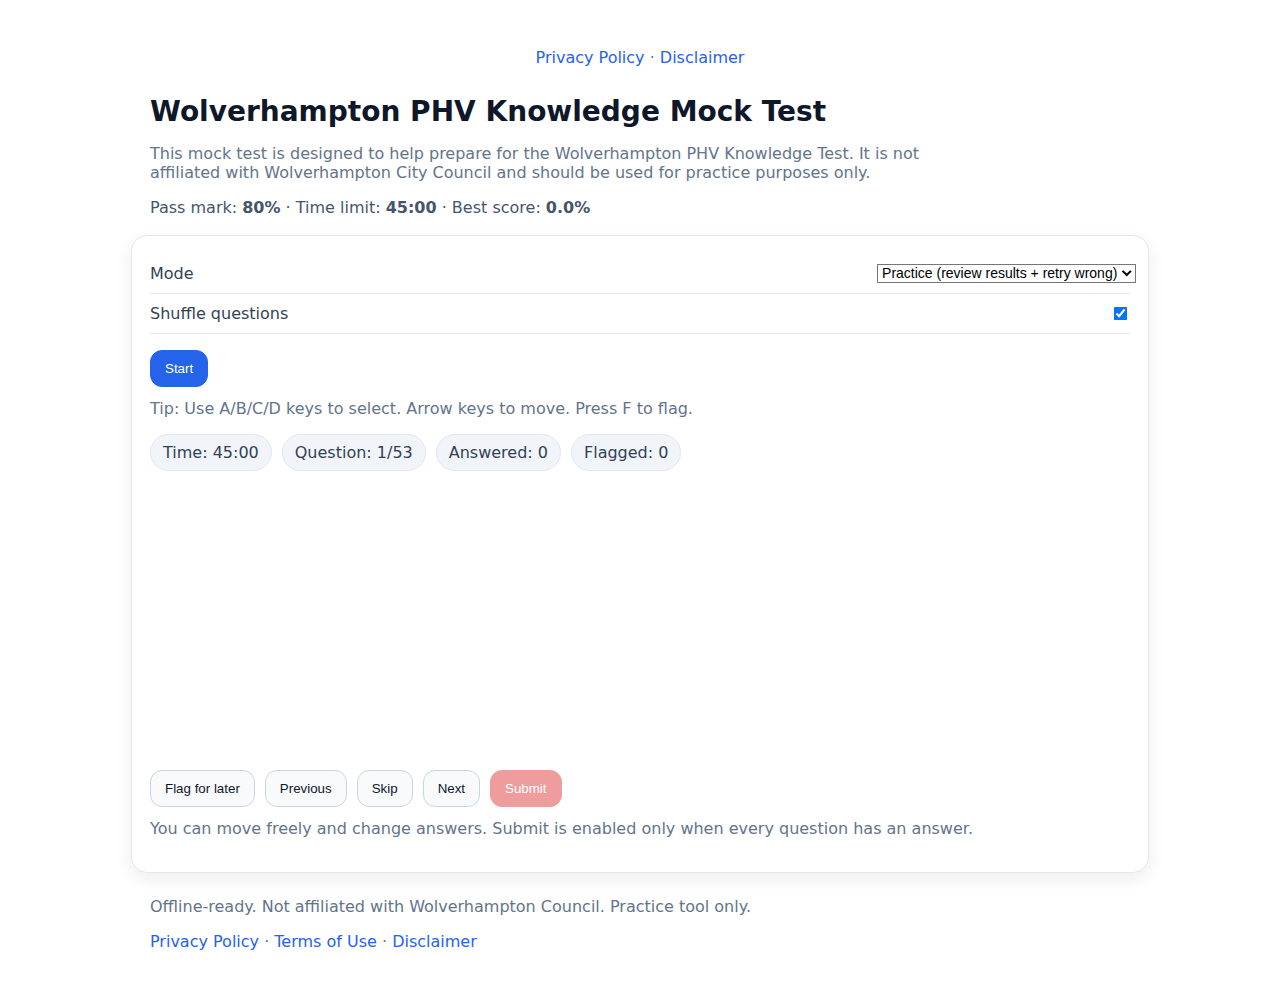
<file: index.html>
<!doctype html>
<html lang="en">
<script async src="https://pagead2.googlesyndication.com/pagead/js/adsbygoogle.js?client=ca-pub-5034027823424390"
     crossorigin="anonymous"></script>
<head>
  <meta charset="utf-8" />
  <meta name="viewport" content="width=device-width, initial-scale=1" />
  <title>Wolverhampton PHV Knowledge Mock Test</title>
  <link rel="stylesheet" href="styles.css" />
</head>
<div class="footer muted" style="text-align:center; margin-top:40px;">
  <a href="privacy.html">Privacy Policy</a> · 
  <a href="disclaimer.html">Disclaimer</a>
</div>
<body>
  <header class="container">
    <h1>Wolverhampton PHV Knowledge Mock Test</h1>
  
    <p class="muted" style="max-width: 820px;">
      This mock test is designed to help prepare for the Wolverhampton PHV Knowledge Test.
      It is not affiliated with Wolverhampton City Council and should be used for practice purposes only.
    </p>
  
    <p class="sub">
      Pass mark: <strong>80%</strong> · Time limit: <strong>45:00</strong>
      · Best score: <strong id="bestScore">0.0%</strong>
    </p>
  </header> 

  <main class="container card">
    <section id="setup">
      <div class="row">
        <label class="label" for="mode">Mode</label>
        <select id="mode">
          <option value="practice">Practice (review results + retry wrong)</option>
          <option value="exam">Exam (results at the end)</option>
        </select>
      </div>

      <div class="row">
        <label class="label" for="shuffle">Shuffle questions</label>
        <input id="shuffle" type="checkbox" checked />
      </div>

      <button id="startBtn" class="btn primary">Start</button>
      <p class="hint">Tip: Use A/B/C/D keys to select. Arrow keys to move. Press F to flag.</p>
    </section>

    <section id="quiz" class="hidden">
      <div class="topbar">
        <div class="pill">Time: <span id="timeLeft">45:00</span></div>
        <div class="pill">Question: <span id="qCount">1</span>/<span id="qTotal">0</span></div>
        <div class="pill">Answered: <span id="answeredCount">0</span></div>
        <div class="pill">Flagged: <span id="flagCount">0</span></div>
      </div>

      <div id="warning" class="warning hidden"></div>

      <h2 id="questionText" class="question"></h2>

      <div id="options" class="options"></div>

      <div class="actions">
        <button id="flagBtn" class="btn">Flag for later</button>
        <button id="prevBtn" class="btn">Previous</button>
        <button id="skipBtn" class="btn">Skip</button>
        <button id="nextBtn" class="btn">Next</button>
        <button id="finishBtn" class="btn danger" disabled>Submit</button>
      </div>

      <p class="hint muted">
        You can move freely and change answers. Submit is enabled only when every question has an answer.
      </p>
    </section>

    <section id="results" class="hidden">
      <h2>Results</h2>
      <p id="resultSummary" class="resultSummary"></p>
      <div id="resultActions" class="actions"></div>

      <details id="reviewBox" class="hidden">
        <summary>Review incorrect questions</summary>
        <div id="reviewList" class="review"></div>
      </details>
    </section>
  </main>

  <footer class="container footer">
    <p class="muted">
      Offline-ready. Not affiliated with Wolverhampton Council. Practice tool only.
    </p>
    <p class="muted">
      <a href="privacy.html">Privacy Policy</a> ·
      <a href="terms.html">Terms of Use</a> ·
      <a href="disclaimer.html">Disclaimer</a>
    </p>
  </footer>

  <script src="app.js"></script>
</body>
</html>
</file>
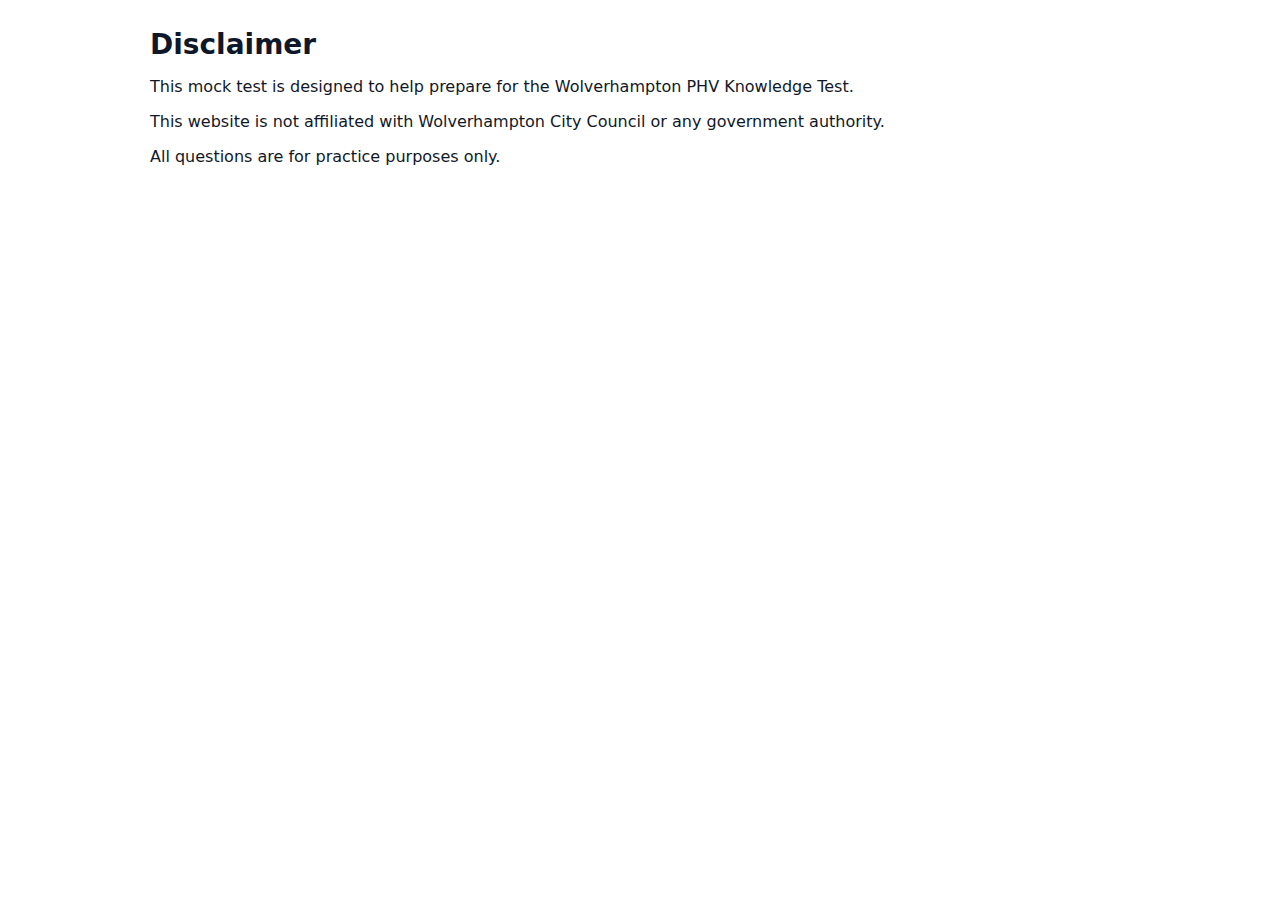
<file: disclaimer.html>
<!DOCTYPE html>
<html>
<head>
  <title>Disclaimer</title>
  <link rel="stylesheet" href="styles.css">
</head>
<body class="container">
  <h1>Disclaimer</h1>
  <p>This mock test is designed to help prepare for the Wolverhampton PHV Knowledge Test.</p>
  <p>This website is not affiliated with Wolverhampton City Council or any government authority.</p>
  <p>All questions are for practice purposes only.</p>
</body>
</html>
</file>
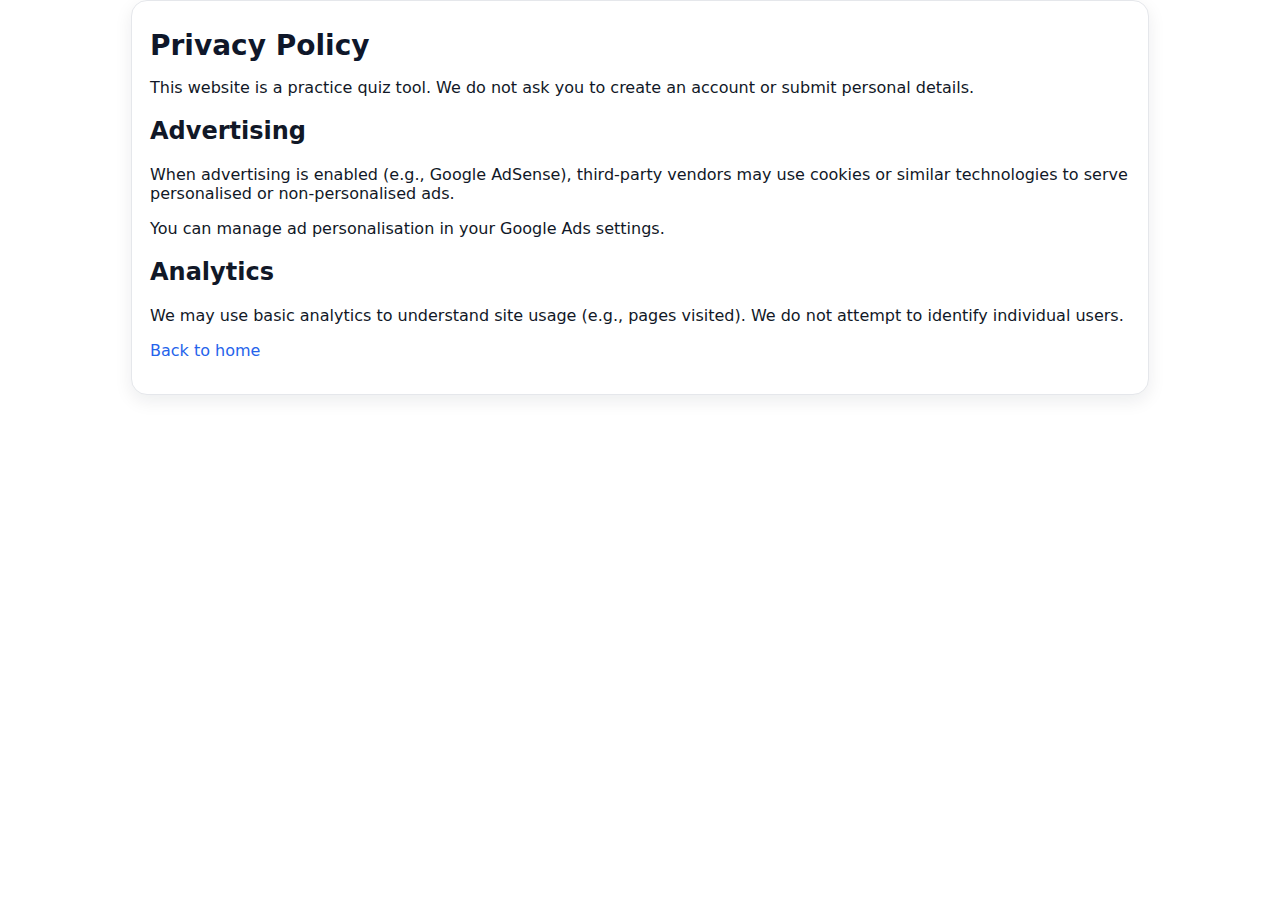
<file: privacy.html>
<!doctype html>
<html lang="en">
<head>
  <meta charset="utf-8" />
  <meta name="viewport" content="width=device-width, initial-scale=1" />
  <title>Privacy Policy</title>
  <link rel="stylesheet" href="styles.css" />
</head>
<body>
  <div class="container card">
    <h1>Privacy Policy</h1>
    <p>This website is a practice quiz tool. We do not ask you to create an account or submit personal details.</p>

    <h2>Advertising</h2>
    <p>When advertising is enabled (e.g., Google AdSense), third-party vendors may use cookies or similar technologies to serve personalised or non-personalised ads.</p>
    <p>You can manage ad personalisation in your Google Ads settings.</p>

    <h2>Analytics</h2>
    <p>We may use basic analytics to understand site usage (e.g., pages visited). We do not attempt to identify individual users.</p>

    <p><a href="index.html">Back to home</a></p>
  </div>
</body>
</html>
</file>
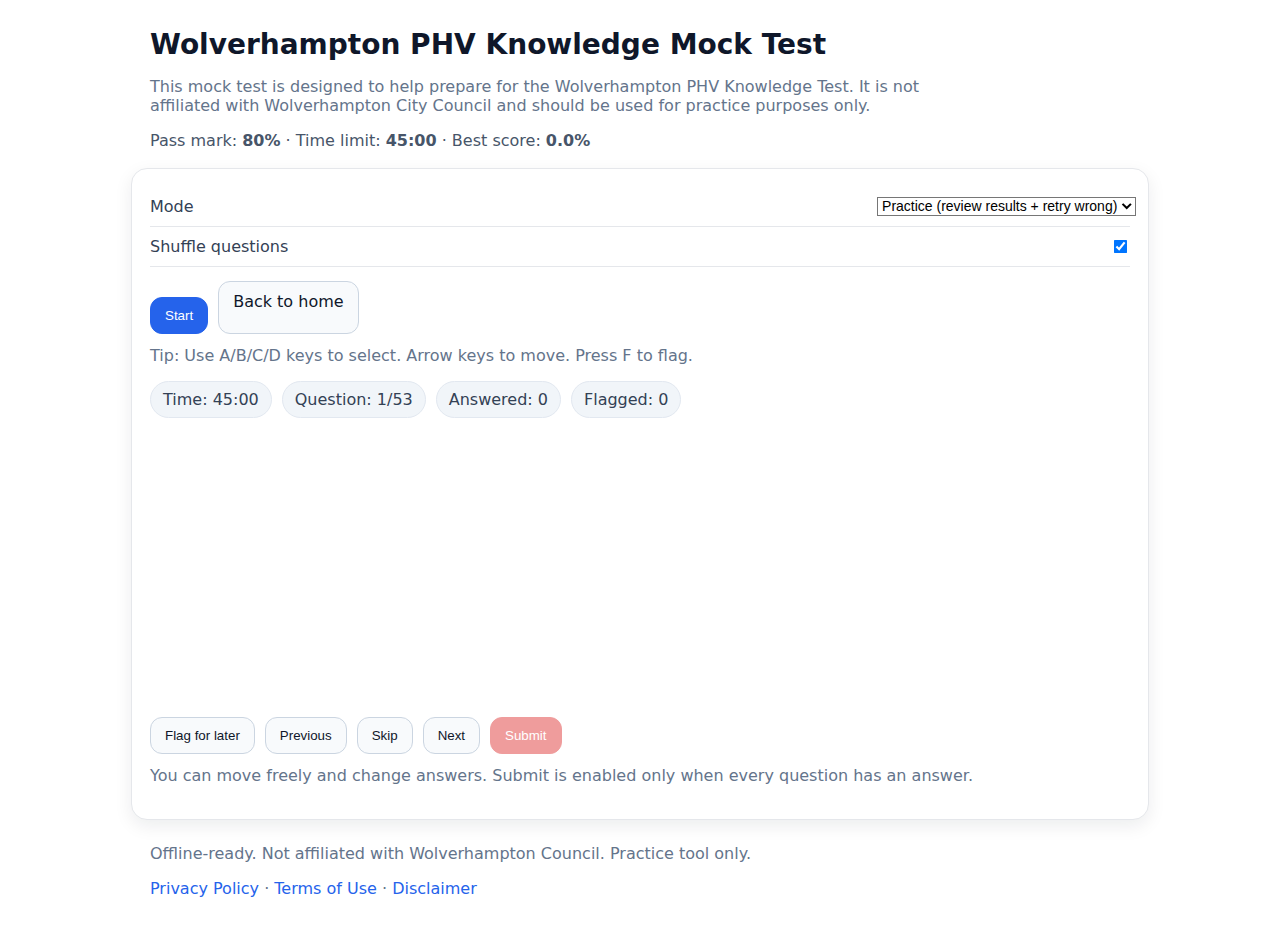
<file: quiz.html>
<!doctype html>
<html lang="en">
<head>
  <meta charset="utf-8" />
  <meta name="viewport" content="width=device-width, initial-scale=1" />
  <title>Wolverhampton PHV Knowledge Mock Test</title>
  <link rel="stylesheet" href="styles.css" />
</head>

<body>
  <header class="container">
    <h1>Wolverhampton PHV Knowledge Mock Test</h1>

    <p class="muted" style="max-width: 820px;">
      This mock test is designed to help prepare for the Wolverhampton PHV Knowledge Test.
      It is not affiliated with Wolverhampton City Council and should be used for practice purposes only.
    </p>

    <p class="sub">
      Pass mark: <strong>80%</strong> · Time limit: <strong>45:00</strong>
      · Best score: <strong id="bestScore">0.0%</strong>
    </p>
  </header>

  <main class="container card">
    <section id="setup">
      <div class="row">
        <label class="label" for="mode">Mode</label>
        <select id="mode">
          <option value="practice">Practice (review results + retry wrong)</option>
          <option value="exam">Exam (results at the end)</option>
        </select>
      </div>

      <div class="row">
        <label class="label" for="shuffle">Shuffle questions</label>
        <input id="shuffle" type="checkbox" checked />
      </div>

      <div class="actions">
        <button id="startBtn" class="btn primary">Start</button>
        <a id="homeBtn" class="btn" href="index.html">Back to home</a>
      </div>

      <p class="hint">Tip: Use A/B/C/D keys to select. Arrow keys to move. Press F to flag.</p>
    </section>

    <section id="quiz" class="hidden">
      <div class="topbar">
        <div class="pill">Time: <span id="timeLeft">45:00</span></div>
        <div class="pill">Question: <span id="qCount">1</span>/<span id="qTotal">0</span></div>
        <div class="pill">Answered: <span id="answeredCount">0</span></div>
        <div class="pill">Flagged: <span id="flagCount">0</span></div>
      </div>

      <div id="warning" class="warning hidden"></div>

      <h2 id="questionText" class="question"></h2>

      <div id="options" class="options"></div>

      <div class="actions">
        <button id="flagBtn" class="btn">Flag for later</button>
        <button id="prevBtn" class="btn">Previous</button>
        <button id="skipBtn" class="btn">Skip</button>
        <button id="nextBtn" class="btn">Next</button>
        <button id="finishBtn" class="btn danger" disabled>Submit</button>
      </div>

      <p class="hint muted">
        You can move freely and change answers. Submit is enabled only when every question has an answer.
      </p>
    </section>

    <section id="results" class="hidden">
      <h2>Results</h2>
      <p id="resultSummary" class="resultSummary"></p>
      <div id="resultActions" class="actions"></div>

      <details id="reviewBox" class="hidden">
        <summary>Review incorrect questions</summary>
        <div id="reviewList" class="review"></div>
      </details>

      <div class="actions">
        <a class="btn" href="index.html">Back to home</a>
      </div>
    </section>
  </main>

  <footer class="container footer">
    <p class="muted">
      Offline-ready. Not affiliated with Wolverhampton Council. Practice tool only.
    </p>
    <p class="muted">
      <a href="privacy.html">Privacy Policy</a> ·
      <a href="terms.html">Terms of Use</a> ·
      <a href="disclaimer.html">Disclaimer</a>
    </p>
  </footer>

  <script src="app.js"></script>
</body>
</html>
</file>
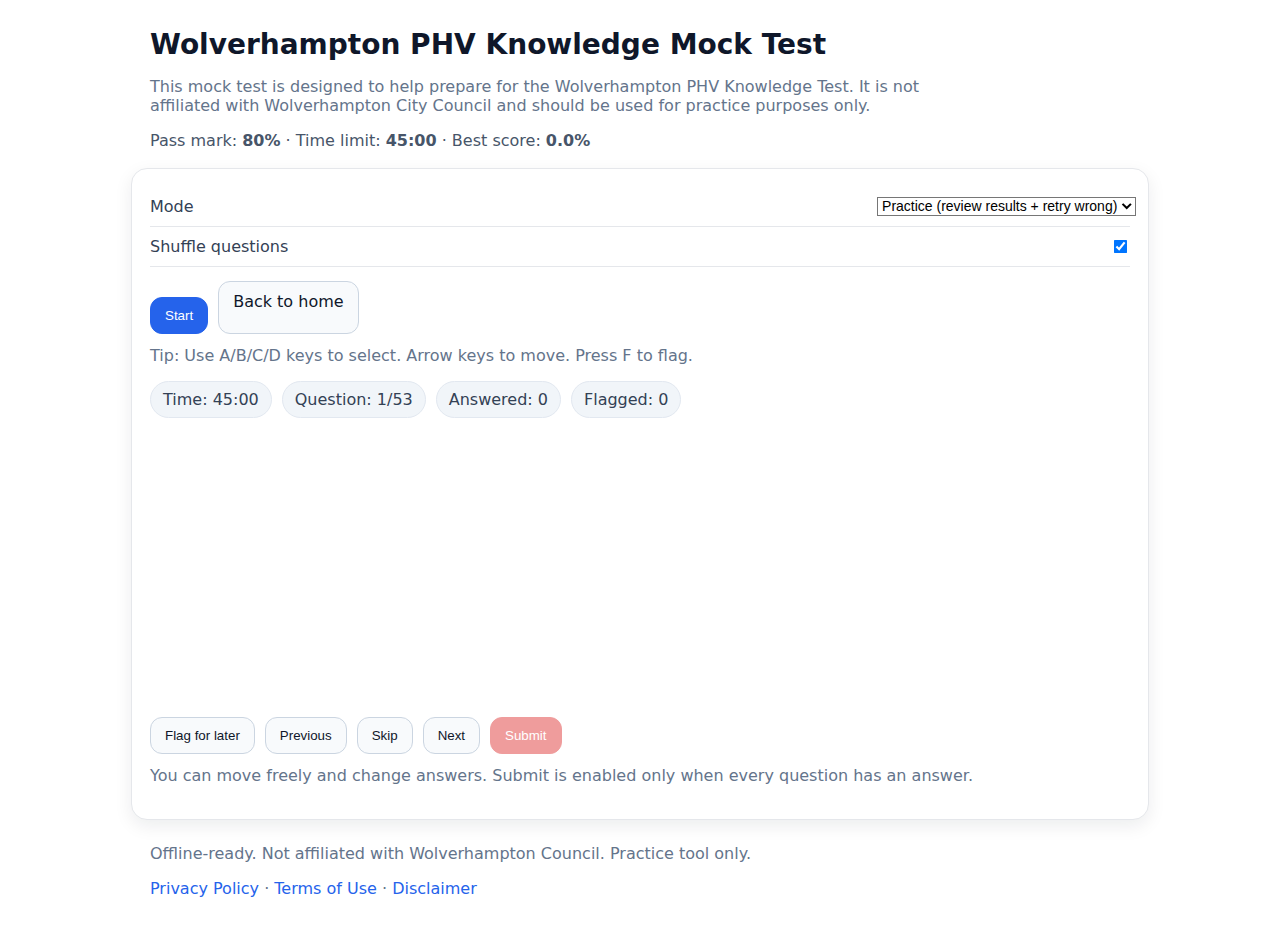
<file: quizz.html>
<!doctype html>
<html lang="en">
<head>
  <meta charset="utf-8" />
  <meta name="viewport" content="width=device-width, initial-scale=1" />
  <title>Wolverhampton PHV Knowledge Mock Test</title>
  <link rel="stylesheet" href="styles.css" />
</head>

<body>
  <header class="container">
    <h1>Wolverhampton PHV Knowledge Mock Test</h1>

    <p class="muted" style="max-width: 820px;">
      This mock test is designed to help prepare for the Wolverhampton PHV Knowledge Test.
      It is not affiliated with Wolverhampton City Council and should be used for practice purposes only.
    </p>

    <p class="sub">
      Pass mark: <strong>80%</strong> · Time limit: <strong>45:00</strong>
      · Best score: <strong id="bestScore">0.0%</strong>
    </p>
  </header>

  <main class="container card">
    <section id="setup">
      <div class="row">
        <label class="label" for="mode">Mode</label>
        <select id="mode">
          <option value="practice">Practice (review results + retry wrong)</option>
          <option value="exam">Exam (results at the end)</option>
        </select>
      </div>

      <div class="row">
        <label class="label" for="shuffle">Shuffle questions</label>
        <input id="shuffle" type="checkbox" checked />
      </div>

      <div class="actions">
        <button id="startBtn" class="btn primary">Start</button>
        <a class="btn" href="index.html">Back to home</a>
      </div>

      <p class="hint">Tip: Use A/B/C/D keys to select. Arrow keys to move. Press F to flag.</p>
    </section>

    <section id="quiz" class="hidden">
      <div class="topbar">
        <div class="pill">Time: <span id="timeLeft">45:00</span></div>
        <div class="pill">Question: <span id="qCount">1</span>/<span id="qTotal">0</span></div>
        <div class="pill">Answered: <span id="answeredCount">0</span></div>
        <div class="pill">Flagged: <span id="flagCount">0</span></div>
      </div>

      <div id="warning" class="warning hidden"></div>

      <h2 id="questionText" class="question"></h2>

      <div id="options" class="options"></div>

      <div class="actions">
        <button id="flagBtn" class="btn">Flag for later</button>
        <button id="prevBtn" class="btn">Previous</button>
        <button id="skipBtn" class="btn">Skip</button>
        <button id="nextBtn" class="btn">Next</button>
        <button id="finishBtn" class="btn danger" disabled>Submit</button>
      </div>

      <p class="hint muted">
        You can move freely and change answers. Submit is enabled only when every question has an answer.
      </p>
    </section>

    <section id="results" class="hidden">
      <h2>Results</h2>
      <p id="resultSummary" class="resultSummary"></p>
      <div id="resultActions" class="actions"></div>

      <details id="reviewBox" class="hidden">
        <summary>Review incorrect questions</summary>
        <div id="reviewList" class="review"></div>
      </details>

      <div class="actions">
        <a class="btn" href="index.html">Back to home</a>
      </div>
    </section>
  </main>

  <footer class="container footer">
    <p class="muted">
      Offline-ready. Not affiliated with Wolverhampton Council. Practice tool only.
    </p>
    <p class="muted">
      <a href="privacy.html">Privacy Policy</a> ·
      <a href="terms.html">Terms of Use</a> ·
      <a href="disclaimer.html">Disclaimer</a>
    </p>
  </footer>

  <script src="app.js"></script>
</body>
</html>
</file>
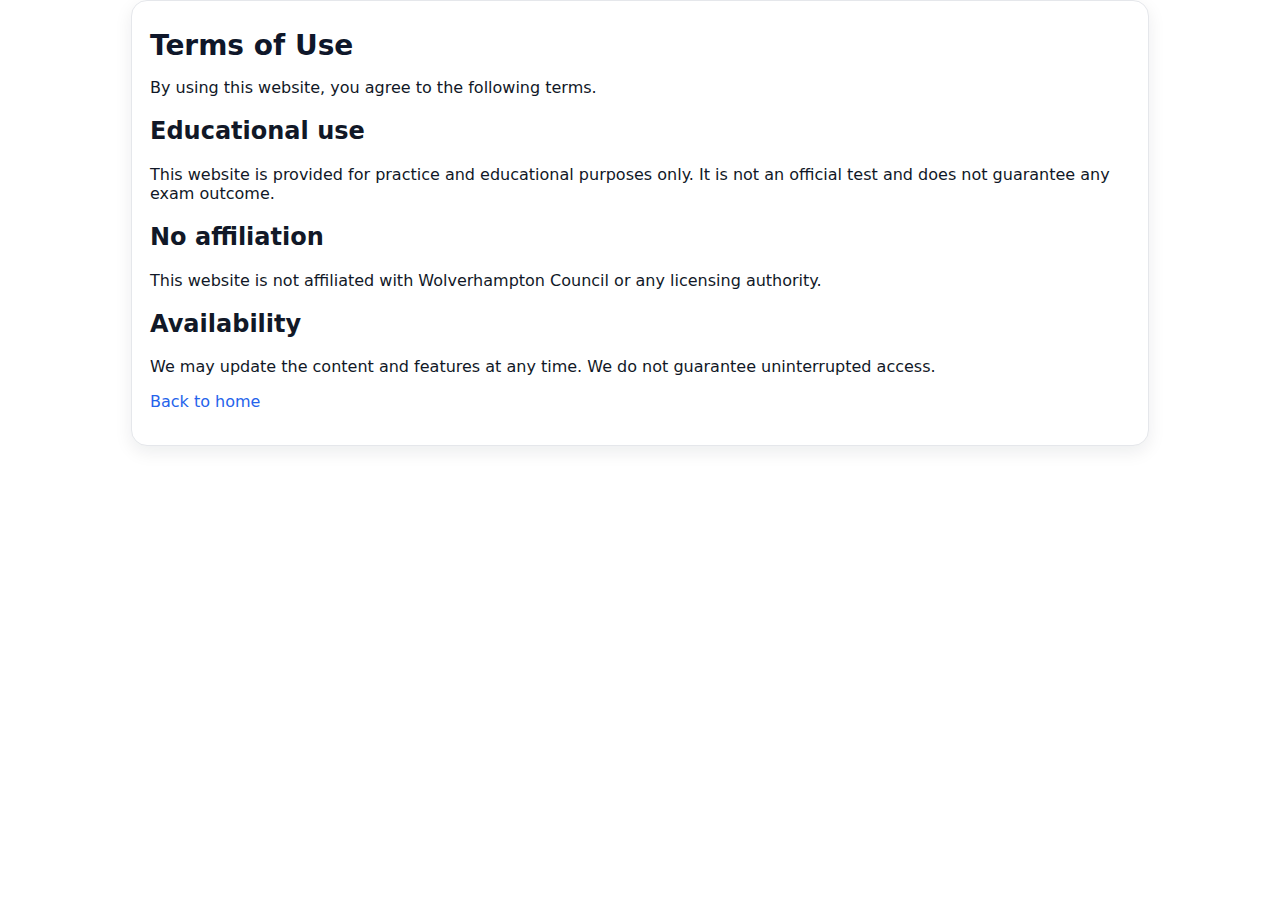
<file: terms.html>
<!doctype html>
<html lang="en">
<head>
  <meta charset="utf-8" />
  <meta name="viewport" content="width=device-width, initial-scale=1" />
  <title>Terms of Use</title>
  <link rel="stylesheet" href="styles.css" />
</head>
<body>
  <div class="container card">
    <h1>Terms of Use</h1>
    <p>By using this website, you agree to the following terms.</p>

    <h2>Educational use</h2>
    <p>This website is provided for practice and educational purposes only. It is not an official test and does not guarantee any exam outcome.</p>

    <h2>No affiliation</h2>
    <p>This website is not affiliated with Wolverhampton Council or any licensing authority.</p>

    <h2>Availability</h2>
    <p>We may update the content and features at any time. We do not guarantee uninterrupted access.</p>

    <p><a href="index.html">Back to home</a></p>
  </div>
</body>
</html>
</file>
<file: styles.css>
:root { font-family: system-ui, -apple-system, Segoe UI, Roboto, Arial, sans-serif; }
body { margin: 0; background: #ffffff; color: #111827; }

.container { max-width: 980px; margin: 0 auto; padding: 18px; }
h1 { margin: 10px 0 6px; font-size: 28px; color: #0f172a; }
.sub { margin: 0; color: #475569; }

.card {
  background: #ffffff;
  border: 1px solid #e5e7eb;
  border-radius: 16px;
  padding: 18px;
  box-shadow: 0 6px 18px rgba(15, 23, 42, 0.08);
}

.row {
  display: flex; align-items: center; justify-content: space-between;
  padding: 10px 0; border-bottom: 1px solid #e5e7eb;
}

.label { color: #334155; }
select, input[type="checkbox"] { transform: scale(1.05); }

.btn {
  padding: 10px 14px;
  border-radius: 12px;
  border: 1px solid #cbd5e1;
  background: #f8fafc;
  color: #0f172a;
  cursor: pointer;
}
.btn:hover { filter: brightness(0.98); }
.btn:disabled { opacity: 0.45; cursor: not-allowed; }

.primary { background: #2563eb; border-color: #2563eb; color: #ffffff; }
.danger  { background: #dc2626; border-color: #dc2626; color: #ffffff; }

.hint { color: #64748b; margin-top: 12px; }
.hidden { display: none; }

.topbar { display: flex; gap: 10px; margin-bottom: 14px; flex-wrap: wrap; }
.pill {
  background: #f1f5f9;
  border: 1px solid #e2e8f0;
  border-radius: 999px;
  padding: 8px 12px;
  color: #334155;
}

.warning {
  margin: 12px 0;
  padding: 12px;
  border-radius: 12px;
  border: 1px solid #fdba74;
  background: #fff7ed;
  color: #9a3412;
}

.question { font-size: 20px; line-height: 1.35; margin: 10px 0 12px; }

.options { display: grid; gap: 10px; }

.optionBtn {
  text-align: left;
  padding: 12px;
  border-radius: 12px;
  border: 1px solid #cbd5e1;
  background: #ffffff;
  color: #0f172a;
  cursor: pointer;
}
.optionBtn:hover { background: #f8fafc; }
.optionBtn.selected {
  border-color: #2563eb;
  box-shadow: 0 0 0 3px rgba(37, 99, 235, 0.15);
}

.actions { display: flex; gap: 10px; margin-top: 14px; flex-wrap: wrap; }

.resultSummary { font-size: 18px; color: #0f172a; }

.review { margin-top: 10px; display: grid; gap: 12px; }
.reviewItem {
  padding: 12px;
  background: #f8fafc;
  border: 1px solid #e2e8f0;
  border-radius: 12px;
}

.muted { color: #64748b; }
.footer { padding-top: 8px; }
a { color: #2563eb; text-decoration: none; }
a:hover { text-decoration: underline; }

#startBtn {
  margin-top: 16px;
}
/* Keep the action buttons in a fixed position (no jumping between questions) */
#quiz {
  display: flex;
  flex-direction: column;
  min-height: 420px; /* adjust if you want taller/shorter */
}

/* Give the question + options area space to grow, and push buttons down */
#questionText,
#options {
  flex: 0 0 auto;
}

/* Push the button row to the bottom of the quiz card */
#quiz .actions {
  margin-top: auto;
}
</file>
